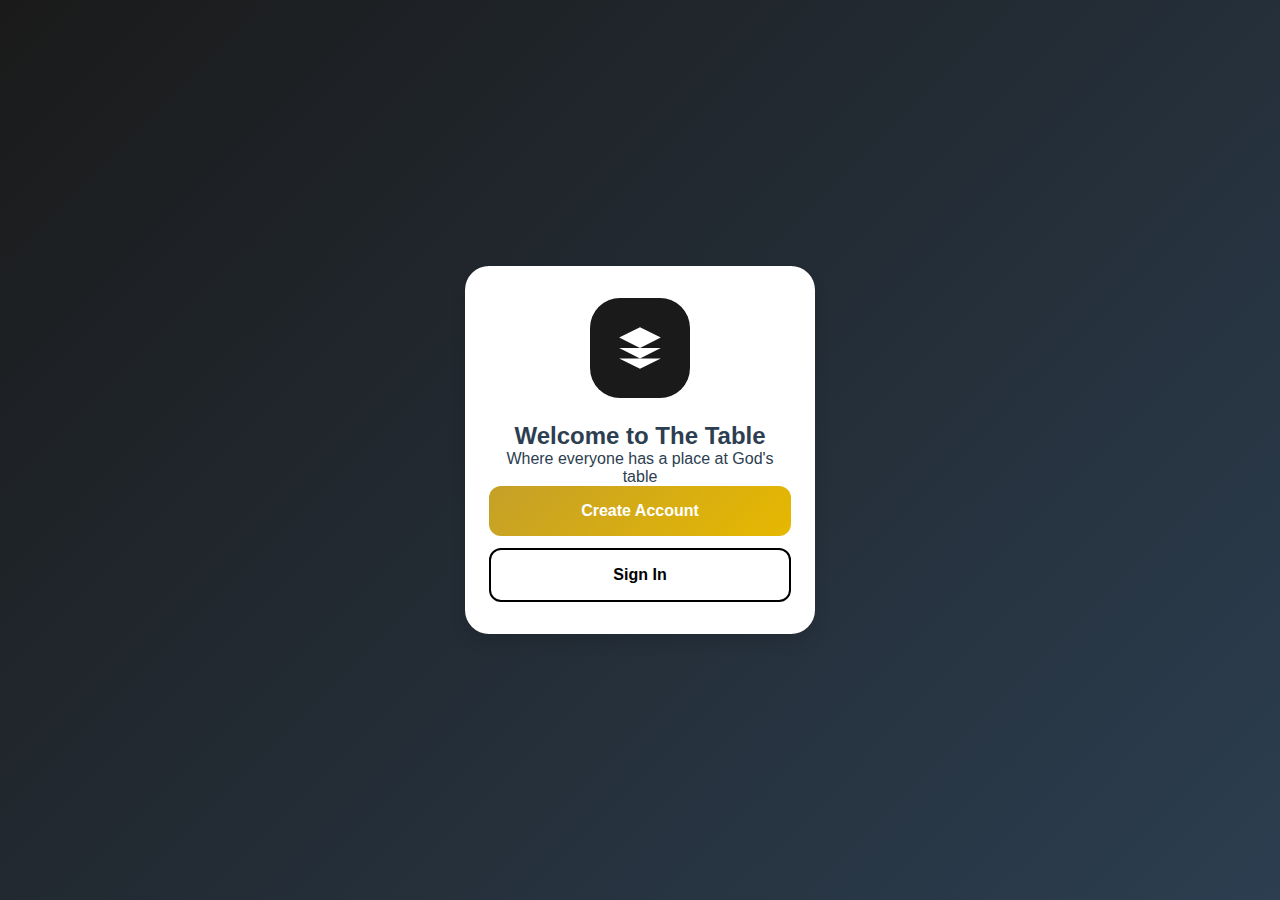
<file: index.html>
<!DOCTYPE html>
<html lang="en">
<head>
    <meta charset="UTF-8">
    <meta name="viewport" content="width=device-width, initial-scale=1.0, maximum-scale=1.0, user-scalable=no, viewport-fit=cover">
    <title>The Table – Church App + Admin</title>
    <style>
        /* ----- RESET & VARIABLES (base from original, extended) ----- */
        * { margin: 0; padding: 0; box-sizing: border-box; }
        :root {
            --primary-black: #1a1a1a;
            --pure-white: #ffffff;
            --accent-gold: #C5A028;
            --accent-teal: #2A9D8F;
            --accent-purple: #9B59B6;
            --accent-coral: #E76F51;
            --accent-sage: #6B9080;
            --soft-gray: #F8F9FA;
            --text-dark: #2C3E50;
            --shadow-sm: 0 2px 4px rgba(0,0,0,0.1);
            --shadow-md: 0 4px 6px rgba(0,0,0,0.1);
            --shadow-lg: 0 10px 15px rgba(0,0,0,0.1);
            --gradient-gold: linear-gradient(135deg, #C5A028, #E6B800);
            --gradient-teal: linear-gradient(135deg, #2A9D8F, #4ECDC4);
            --gradient-purple: linear-gradient(135deg, #9B59B6, #C39BD3);
        }
        body {
            font-family: 'Inter', -apple-system, BlinkMacSystemFont, sans-serif;
            background-color: var(--soft-gray);
            color: var(--text-dark);
            min-height: 100vh;
            width: 100%;
            overflow-x: hidden;
        }
        @import url('https://fonts.googleapis.com/css2?family=Inter:wght@300;400;500;600;700&display=swap');

        /* ========== SPLASH, AUTH MODALS (original style preserved) ========= */
        .splash-overlay {
            position: fixed;
            top: 0; left: 0; right: 0; bottom: 0;
            background: linear-gradient(135deg, var(--primary-black), #2C3E50);
            display: flex;
            justify-content: center;
            align-items: center;
            z-index: 2000;
            transition: opacity 0.5s;
        }
        .splash-content {
            background: var(--pure-white);
            padding: 2rem 1.5rem;
            border-radius: 24px;
            max-width: 350px;
            width: 90%;
            text-align: center;
            box-shadow: var(--shadow-lg);
            animation: fadeInUp 0.6s ease;
        }
        .splash-logo {
            width: 100px; height: 100px;
            background: var(--primary-black);
            border-radius: 30px;
            margin: 0 auto 1.5rem;
            display: flex;
            justify-content: center;
            align-items: center;
            font-size: 2.5rem;
            color: var(--pure-white);
        }
        .splash-buttons { display: flex; gap: 0.8rem; flex-direction: column; }
        .splash-btn {
            width: 100%; padding: 1rem;
            border: none; border-radius: 12px;
            font-size: 1rem; font-weight: 600; cursor: pointer;
        }
        .splash-btn.signup { background: var(--gradient-gold); color: white; }
        .splash-btn.login { background: white; color: black; border: 2px solid black; }

        .auth-modal {
            display: none; position: fixed; top:0;left:0;right:0;bottom:0;
            background: rgba(0,0,0,0.5); backdrop-filter: blur(5px);
            z-index: 2100; justify-content: center; align-items: center;
        }
        .auth-modal.active { display: flex; }
        .auth-content {
            background: white; padding: 2rem 1.5rem; border-radius: 24px;
            max-width: 350px; width: 90%; max-height: 90vh; overflow-y: auto;
        }
        .auth-input {
            width: 100%; padding: 0.9rem; margin-bottom: 0.8rem;
            border: 2px solid #E0E0E0; border-radius: 12px;
        }
        .auth-btn {
            width: 100%; padding: 1rem; background: var(--gradient-gold);
            color: white; border: none; border-radius: 12px; font-weight: 600;
            cursor: pointer;
        }
        .close-btn {
            position: absolute; top: 0.8rem; right: 0.8rem; font-size: 1.8rem;
            color: white; cursor: pointer; background: rgba(0,0,0,0.2);
            width: 36px; height: 36px; border-radius: 50%; display: flex;
            justify-content: center; align-items: center;
        }

        /* main app container */
        .app-container { display: none; min-height: 100vh; }
        .app-container.active { display: block; }

        /* header, nav etc – abbreviated but functional */
        .app-header {
            background: white; box-shadow: var(--shadow-sm);
            padding: 0.8rem 1rem; position: sticky; top: 0; z-index: 100;
        }
        .header-content {
            display: flex; justify-content: space-between; align-items: center;
        }
        .app-logo { display: flex; align-items: center; gap:0.5rem; }
        .app-logo-icon {
            width: 36px; height: 36px; background: black; border-radius: 10px;
            display: flex; justify-content: center; align-items: center;
        }
        .app-logo-icon svg { width:22px; height:22px; fill:white; }
        .user-avatar {
            width:40px; height:40px; background: var(--gradient-gold);
            border-radius: 50%; display: flex; align-items: center; justify-content: center;
            color: white; font-weight: 600; cursor: pointer;
        }

        .bottom-nav {
            background: white; padding: 0.5rem; position: sticky; bottom:0;
            box-shadow: 0 -2px 10px rgba(0,0,0,0.1);
        }
        .nav-items {
            display: flex; justify-content: space-around;
        }
        .nav-item {
            display: flex; flex-direction: column; align-items: center;
            color: var(--text-dark); cursor: pointer; font-size:0.75rem;
        }
        .nav-item.active { background: var(--gradient-gold); color:white; border-radius:20px; padding:0.4rem 0.8rem; }
        .nav-item svg { width:20px; height:20px; fill:currentColor; }

        /* main content sections (original layout kept) */
        .main-content { max-width: 100%; margin: 0 auto; padding:1rem; }
        .welcome-banner {
            background: linear-gradient(135deg, black, #2C3E50);
            padding: 1.8rem 1.5rem; border-radius:20px; color:white;
        }
        .action-buttons { display: flex; gap:0.8rem; flex-wrap:wrap; }
        .primary-btn, .secondary-btn {
            padding:0.8rem 1.2rem; border-radius:25px; font-weight:600;
            border:none; cursor:pointer; display:flex; align-items:center; gap:0.5rem;
        }
        .primary-btn { background: var(--accent-gold); color:white; }
        .secondary-btn { background: rgba(255,255,255,0.2); border:2px solid white; color:white; }

        /* notice board, new-here, etc */
        .notice-board, .new-here-section, .pastor-video {
            border-radius:20px; padding:1.5rem; margin-bottom:1.5rem;
        }
        .notice-board { background: var(--gradient-teal); color:white; }
        .notice-item {
            background: rgba(255,255,255,0.1); border-radius:12px;
            padding:1rem; margin-bottom:0.8rem;
        }
        .new-here-section { background: var(--gradient-gold); color:black; }
        .checkbox-group { margin:1rem 0; }
        .checkbox-label { display:flex; align-items:center; gap:0.8rem; margin-bottom:0.5rem; }

        /* grids */
        .sermons-grid, .projects-grid, .events-grid, .ministry-cards {
            display: grid; grid-template-columns:1fr; gap:1.2rem; margin-bottom:2rem;
        }
        .sermon-card, .project-card, .event-card {
            background: white; border-radius:16px; overflow:hidden; box-shadow:var(--shadow-sm);
        }
        .sermon-image { height:160px; background-size:cover; position:relative; }
        .play-btn, .event-register {
            background: black; color:white; border:none; padding:0.7rem;
            border-radius:8px; cursor:pointer; width:100%; font-weight:500;
        }

        /* ministry pages */
        .ministry-page { display: none; padding:1rem; }
        .ministry-page.active { display: block; }
        .back-btn {
            background: white; border:2px solid black; padding:0.7rem 1.5rem;
            border-radius:25px; cursor:pointer; margin-bottom:1.5rem;
        }

        /* ========== FLOATING ICONS (always bottom, above nav) ========= */
        .floating-icons {
            position: fixed; bottom: 80px; right: 16px;
            display: flex; flex-direction: column; gap: 12px; z-index: 1000;
        }
        .float-icon {
            width: 56px; height: 56px; background: var(--gradient-gold);
            border-radius: 50%; display: flex; align-items: center; justify-content: center;
            box-shadow: var(--shadow-lg); cursor: pointer; border: 2px solid white;
        }
        .float-icon svg { width:28px; height:28px; fill:white; }

        /* ========== NEW HERE POPUP MODAL ========= */
        .newhere-modal {
            display: none; position: fixed; top:0; left:0; right:0; bottom:0;
            background: rgba(0,0,0,0.6); backdrop-filter: blur(6px);
            z-index: 2500; justify-content: center; align-items: center;
        }
        .newhere-modal.active { display: flex; }
        .newhere-content {
            background: white; max-width: 400px; width: 90%; border-radius: 28px;
            padding: 2rem 1.5rem; position: relative;
        }
        .close-newhere {
            position: absolute; top:1rem; right:1.5rem; font-size:2rem; cursor:pointer; color:#888;
        }
        .newhere-field { margin-bottom:1.2rem; }
        .newhere-field label { font-weight:600; display:block; margin-bottom:0.3rem; }
        .newhere-field input { width:100%; padding:0.9rem; border:2px solid #e0e0e0; border-radius:16px; }
        .newhere-checkbox { display:flex; align-items:center; gap:0.8rem; margin:1rem 0; }
        .newhere-submit {
            background: var(--gradient-gold); color:white; border:none; width:100%;
            padding:1rem; border-radius:40px; font-weight:bold; cursor:pointer;
        }

        /* ========== ADMIN PANEL (separate, integrated via toggle) ========= */
        .admin-panel {
            display: none; background: #f1f5f9; min-height: 100vh; padding: 1.5rem;
        }
        .admin-panel.active { display: block; }
        .admin-header {
            display: flex; justify-content: space-between; align-items: center;
            margin-bottom: 2rem; background: white; padding:1rem 2rem; border-radius:60px;
        }
        .admin-tabs {
            display: flex; gap:1rem; flex-wrap:wrap; margin-bottom:2rem;
            background: white; padding:0.8rem; border-radius:50px;
        }
        .admin-tab {
            padding:0.6rem 1.5rem; border-radius:30px; cursor:pointer; font-weight:500;
            background: var(--soft-gray); border:1px solid #ccc;
        }
        .admin-tab.active { background: var(--accent-gold); color:white; }
        .admin-card {
            background: white; border-radius:24px; padding:1.5rem; margin-bottom:1.5rem;
            box-shadow: var(--shadow-sm);
        }
        .admin-row {
            display: flex; align-items: center; gap:1rem; margin-bottom:1rem;
            flex-wrap:wrap;
        }
        .admin-btn {
            background: var(--primary-black); color:white; border:none;
            padding:0.5rem 1.2rem; border-radius:30px; cursor:pointer;
        }
        .admin-input, .admin-textarea {
            width:100%; padding:0.8rem; border:2px solid #e2e8f0; border-radius:16px;
            margin-bottom:1rem;
        }
        .media-preview {
            display: flex; gap:1rem; flex-wrap:wrap; margin:1rem 0;
        }
        .media-item {
            width:100px; height:100px; background:#ddd; border-radius:12px;
            background-size:cover; background-position:center;
        }

        /* reading corner */
        .reading-corner {
            background: white; border-radius:24px; padding:1.5rem; margin:1.5rem 0;
        }
        .reading-grid {
            display: grid; grid-template-columns:1fr 1fr; gap:1rem; margin-top:1rem;
        }
        .reading-item {
            background: var(--soft-gray); padding:1rem; border-radius:18px;
            border-left:5px solid var(--accent-sage); cursor:pointer;
        }

        /* event registration mini modal */
        .event-registration-panel {
            background: var(--soft-gray); border-radius:16px; padding:1rem;
        }
        .attendee-control {
            display: flex; align-items: center; justify-content: space-between;
            margin-bottom:0.8rem;
        }
        .attendee-control button {
            background: var(--accent-gold); border:none; width:36px; height:36px;
            border-radius:50%; font-size:1.4rem; color:white; cursor:pointer;
        }
        .price-tag {
            background: var(--accent-teal); color:white; padding:0.3rem 1rem;
            border-radius:30px; display:inline-block; margin-bottom:0.5rem;
        }

        /* admin notice edit */
        .notice-item[contenteditable="true"] {
            background: rgba(255,255,255,0.3); outline:2px dashed gold; cursor:text;
        }

        @media (min-width:768px) {
            .sermons-grid, .projects-grid, .events-grid { grid-template-columns: repeat(2,1fr); }
            .reading-grid { grid-template-columns: repeat(3,1fr); }
        }
    </style>
</head>
<body>
    <!-- ========== SPLASH SCREEN ========= -->
    <div class="splash-overlay" id="splashOverlay">
        <div class="splash-content">
            <div class="splash-logo">
                <svg viewBox="0 0 24 24" width="50" height="50" fill="white">
                    <path d="M12 2L2 7l10 5 10-5-10-5zM2 17l10 5 10-5M2 12l10 5 10-5"/>
                </svg>
            </div>
            <h2>Welcome to The Table</h2>
            <p>Where everyone has a place at God's table</p>
            <div class="splash-buttons">
                <button class="splash-btn signup" onclick="showSignup()">Create Account</button>
                <button class="splash-btn login" onclick="showLogin()">Sign In</button>
            </div>
        </div>
    </div>

    <!-- ========== AUTH MODALS ========= -->
    <div class="auth-modal" id="signupModal">
        <span class="close-btn" onclick="closeModals()">×</span>
        <div class="auth-content">
            <h2>Join The Table</h2>
            <input type="text" class="auth-input" placeholder="Full Name" id="signupName">
            <input type="email" class="auth-input" placeholder="Email" id="signupEmail">
            <input type="password" class="auth-input" placeholder="Password" id="signupPassword">
            <div class="auth-checkbox"><input type="checkbox" id="contactMe"><label>Contact by prayer team</label></div>
            <div class="auth-checkbox"><input type="checkbox" id="meetPastor"><label>Speak with pastor</label></div>
            <button class="auth-btn" onclick="handleSignup()">Create Account</button>
            <p style="text-align:center;">Already have an account? <a href="#" onclick="switchToLogin()">Sign In</a></p>
        </div>
    </div>
    <div class="auth-modal" id="loginModal">
        <span class="close-btn" onclick="closeModals()">×</span>
        <div class="auth-content">
            <h2>Welcome Back</h2>
            <input type="email" class="auth-input" placeholder="Email" id="loginEmail">
            <input type="password" class="auth-input" placeholder="Password" id="loginPassword">
            <button class="auth-btn" onclick="handleLogin()">Sign In</button>
            <p style="text-align:center;">New here? <a href="#" onclick="switchToSignup()">Create Account</a></p>
        </div>
    </div>

    <!-- ========== FLOATING ICONS (always visible) ========= -->
    <div class="floating-icons">
        <div class="float-icon" onclick="openBibleStudy()" title="Bible Study Chat">
            <svg viewBox="0 0 24 24"><path d="M21 6h-2v2h-2V6h-2V4h2V2h2v2h2v2zm-10 3c1.66 0 3-1.34 3-3s-1.34-3-3-3-3 1.34-3 3 1.34 3 3 3zm0 4c-2.33 0-7 1.17-7 3.5V17h14v-2.5c0-2.33-4.67-3.5-7-3.5z"/></svg>
        </div>
        <div class="float-icon" onclick="openNewHerePopup()" title="New Here?">
            <svg viewBox="0 0 24 24"><path d="M12 2C6.48 2 2 6.48 2 12s4.48 10 10 10 10-4.48 10-10S17.52 2 12 2zm1 15h-2v-2h2v2zm0-4h-2V7h2v6z"/></svg>
        </div>
        <div class="float-icon" onclick="toggleAdminPanel()" title="Admin Portal">
            <svg viewBox="0 0 24 24"><path d="M12 12c-1.1 0-2-.9-2-2s.9-2 2-2 2 .9 2 2-.9 2-2 2zm0 2c-1.66 0-5 1.34-5 4v2h10v-2c0-2.66-3.34-4-5-4z"/></svg>
        </div>
    </div>

    <!-- ========== NEW HERE POPUP ========= -->
    <div class="newhere-modal" id="newhereModal">
        <div class="newhere-content">
            <span class="close-newhere" onclick="closeNewHerePopup()">&times;</span>
            <h2>🙏 New to The Table?</h2>
            <p>We'd love to connect! Share your details.</p>
            <div class="newhere-field"><label>Full name</label><input type="text" id="newhereName"></div>
            <div class="newhere-field"><label>Email / phone</label><input type="text" id="newhereContact"></div>
            <div class="newhere-checkbox"><input type="checkbox" id="newherePrayer"><label>Contact by prayer team</label></div>
            <div class="newhere-checkbox"><input type="checkbox" id="newherePastor"><label>Speak with pastor</label></div>
            <button class="newhere-submit" onclick="submitNewHere()">Connect With Us</button>
        </div>
    </div>

    <!-- ========== EVENT REGISTRATION MINI MODAL ========= -->
    <div class="newhere-modal" id="eventRegisterModal">
        <div class="newhere-content">
            <span class="close-newhere" onclick="closeEventModal()">&times;</span>
            <h3 id="eventModalTitle">Register</h3>
            <div class="event-registration-panel">
                <div id="eventPriceDisplay" class="price-tag">Free</div>
                <div class="attendee-control">
                    <button onclick="changeAttendees(-1)">−</button>
                    <span id="attendeeCount">1</span>
                    <button onclick="changeAttendees(1)">+</button>
                </div>
                <p><strong>Total:</strong> $<span id="totalCost">0</span></p>
                <button class="newhere-submit" onclick="confirmEventRegistration()">Confirm</button>
            </div>
        </div>
    </div>

    <!-- ========== MAIN APP CONTAINER (user side) ========= -->
    <div class="app-container" id="appContainer">
        <header class="app-header">
            <div class="header-content">
                <div class="app-logo">
                    <div class="app-logo-icon"><svg viewBox="0 0 24 24"><path d="M12 2L2 7l10 5 10-5-10-5zM2 17l10 5 10-5M2 12l10 5 10-5"/></svg></div>
                    <span class="app-logo-text">The Table</span>
                </div>
                <div class="user-menu">
                    <div class="user-avatar" id="userAvatar" onclick="showProfileModal()">U</div>
                    <button class="logout-btn" onclick="logout()" style="background:none; border:2px solid black; padding:0.4rem 1rem; border-radius:25px;">Sign Out</button>
                </div>
            </div>
        </header>

        <!-- main home content -->
        <div class="main-content" id="mainContent">
            <div class="welcome-banner">
                <h1>Welcome back, <span id="userName">Friend</span>!</h1>
                <p>Let's grow together in faith.</p>
                <div class="action-buttons">
                    <button class="primary-btn" onclick="openBibleStudy()">📖 Bible Study Chat</button>
                    <button class="secondary-btn" onclick="openNewHerePopup()">❓ New Here?</button>
                </div>
            </div>

            <!-- Notice Board (editable by admin) -->
            <div class="notice-board" id="noticeBoard">
                <h3>📋 Notice Board <span class="notice-edit-tip" onclick="toggleEditMode()">✎ admin edit</span></h3>
                <div class="notice-item">
                    <h4>Wednesday Prayer Meeting</h4>
                    <p>Join us every Wednesday at 7:00 PM</p>
                    <div class="notice-date">Posted: March 15, 2024</div>
                </div>
                <div class="notice-item">
                    <h4>New Bible Study Series</h4>
                    <p>"The Book of Romans" starts Sunday</p>
                    <div class="notice-date">Posted: March 14, 2024</div>
                </div>
                <div class="notice-item">
                    <h4>Food Drive</h4>
                    <p>Bring non-perishable items</p>
                    <div class="notice-date">Posted: March 13, 2024</div>
                </div>
            </div>

            <!-- New Here quick section (original) -->
            <div class="new-here-section">
                <h3>✨ New to The Table?</h3>
                <p>We'd love to connect! Let us know how we can support you.</p>
                <div class="checkbox-group">
                    <label class="checkbox-label"><input type="checkbox" id="prayerTeam"><span>Contacted by prayer team</span></label>
                    <label class="checkbox-label"><input type="checkbox" id="meetPastorNew"><span>Speak with pastor</span></label>
                </div>
                <button class="connect-btn" onclick="connectNewHere()">Connect With Us</button>
            </div>

            <!-- Pastor's video -->
            <div class="pastor-video">
                <h2 class="section-title">🎥 A Word from Pastor</h2>
                <div class="video-container" style="position:relative; padding-bottom:56.25%; height:0;">
                    <iframe src="https://www.youtube.com/embed/dQw4w9WgXcQ" style="position:absolute; top:0; left:0; width:100%; height:100%;" frameborder="0"></iframe>
                </div>
            </div>

            <!-- Upcoming Events -->
            <h2 class="section-title">📅 Upcoming Events</h2>
            <div class="events-grid" id="eventsGrid"></div>

            <!-- Recent Sermons -->
            <h2 class="section-title">🎧 Recent Sermons</h2>
            <div class="sermons-grid" id="sermonsGrid"></div>

            <!-- Recent Projects -->
            <h2 class="section-title">🛠️ Recent Projects</h2>
            <div class="projects-grid" id="projectsGrid"></div>

            <!-- Reading Corner (added) -->
            <div class="reading-corner">
                <h3>📖 Reading Material</h3>
                <div class="reading-grid">
                    <div class="reading-item" onclick="downloadPDF('daily-devotional','Daily Devotional')"><strong>Daily Devotional</strong><br><small>PDF</small></div>
                    <div class="reading-item" onclick="downloadPDF('gospel-of-john','Gospel of John')"><strong>Gospel of John</strong><br><small>e-book</small></div>
                    <div class="reading-item" onclick="playAudio('psalms-audio','Psalms')"><strong>Psalms Audio</strong><br><small>listen</small></div>
                    <div class="reading-item" onclick="window.open('https://www.bible.com','_blank')"><strong>Online Bible</strong><br><small>external</small></div>
                </div>
            </div>
        </div>

        <!-- Ministries page (placeholder) -->
        <div class="ministry-page" id="ministriesPage"><button class="back-btn" onclick="goToHome()">← Back</button><h2>Ministries</h2><div class="ministry-cards">...</div></div>
        <!-- other ministry detail pages would go here, but brevity -->
    </div>

    <!-- ========== ADMIN PORTAL (integrated, hidden by default) ========= -->
    <div class="admin-panel" id="adminPanel">
        <div class="admin-header">
            <h2>🛡️ Admin Portal – The Table</h2>
            <button class="admin-btn" onclick="toggleAdminPanel()">Back to App</button>
        </div>
        <div class="admin-tabs">
            <span class="admin-tab active" onclick="switchAdminTab('notices')">Notices</span>
            <span class="admin-tab" onclick="switchAdminTab('media')">Media Upload</span>
            <span class="admin-tab" onclick="switchAdminTab('members')">Members</span>
            <span class="admin-tab" onclick="switchAdminTab('events')">Events</span>
        </div>

        <!-- Notices admin -->
        <div id="adminNotices" class="admin-card">
            <h3>Edit Notice Board</h3>
            <div id="noticesEditor"></div>
            <button class="admin-btn" onclick="saveNoticesFromAdmin()">Save Changes</button>
        </div>

        <!-- Media upload (direct video/image upload simulation) -->
        <div id="adminMedia" class="admin-card" style="display:none;">
            <h3>Upload Video / Audio / Book</h3>
            <input type="file" id="directVideoUpload" accept="video/*,audio/*,image/*,application/pdf">
            <button class="admin-btn" onclick="uploadMedia()">Upload to App</button>
            <div class="media-preview" id="mediaPreview"></div>
            <p><small>Uploaded files are stored in browser (IndexedDB simulation via localStorage)</small></p>
        </div>

        <!-- Members & auto-welcome -->
        <div id="adminMembers" class="admin-card" style="display:none;">
            <h3>New Members & Connections</h3>
            <div id="memberList"></div>
            <button class="admin-btn" onclick="sendWelcomeMessage()">Send Welcome to All</button>
            <p>✅ Auto-welcome is triggered on signup (stored in admin)</p>
        </div>

        <!-- Event admin -->
        <div id="adminEvents" class="admin-card" style="display:none;">
            <h3>Manage Events (set price, registrations)</h3>
            <div id="eventRegistrationsList"></div>
        </div>
    </div>

    <!-- Bible Study Chat (hidden by default) -->
    <div class="chat-container" id="chatContainer" style="display:none; position:fixed; top:0; left:0; right:0; bottom:0; background:white; z-index:3000; flex-direction:column;">
        <div class="chat-header" style="background:black; color:white; padding:1rem; display:flex; justify-content:space-between;">
            <span>💬 Bible Study Chat</span>
            <button onclick="closeChat()" style="background:white; color:black; border:none; padding:0.3rem 1rem;">Close</button>
        </div>
        <div class="chat-messages" id="chatMessages" style="flex:1; overflow-y:auto; padding:1rem;"></div>
        <div class="chat-input-area" style="display:flex; padding:1rem;">
            <input type="text" id="chatInput" style="flex:1; padding:0.8rem; border-radius:25px; border:2px solid #ccc;">
            <button onclick="sendMessage()" style="background:gold; border:none; padding:0.8rem 1.5rem; border-radius:25px;">Send</button>
        </div>
    </div>

    <script>
        // ---------- GLOBAL DATA & STATE ----------
        let currentUser = JSON.parse(localStorage.getItem('user')) || null;
        let bibleStudyMessages = JSON.parse(localStorage.getItem('bibleStudyMessages')) || [{ id:1, text:"Welcome to Bible Study!", sender:"Pastor", timestamp:new Date().toISOString(), sent:false }];

        // Sample data
        const sermons = [ { id:1, title:"The Power of Unity", date:"March 10", speaker:"Pastor John", image:"https://images.unsplash.com/photo-1476231791107-3ac0e77f5162?w=500" } ];
        const projects = [ { id:1, title:"Children's Renovation", description:"Creating safe space", image:"https://images.unsplash.com/photo-1503919545889-a0f64ad6c9bc?w=500", media:[] } ];
        let events = [ { id:1, title:"Easter Sunday", date:"March 31", time:"9am", location:"Sanctuary", description:"Celebrate", price:0 }, { id:2, title:"Men's Conference", date:"April 15", time:"7pm", location:"Hall", description:"Weekend", price:25 } ];

        // ---------- INIT ----------
        window.onload = function() {
            if (currentUser) {
                document.getElementById('splashOverlay').style.display = 'none';
                document.getElementById('appContainer').classList.add('active');
                updateUserUI();
            }
            loadContent();
            loadNotices();
            loadAdminData();
        };

        function updateUserUI() {
            if (currentUser) {
                document.getElementById('userName').innerText = currentUser.name.split(' ')[0];
                document.getElementById('userAvatar').innerText = currentUser.name.charAt(0).toUpperCase();
            }
        }

        // ---------- AUTH ----------
        function showSignup() { document.getElementById('splashOverlay').style.display='none'; document.getElementById('signupModal').classList.add('active'); }
        function showLogin() { document.getElementById('splashOverlay').style.display='none'; document.getElementById('loginModal').classList.add('active'); }
        function closeModals() { document.getElementById('signupModal').classList.remove('active'); document.getElementById('loginModal').classList.remove('active'); document.getElementById('splashOverlay').style.display='flex'; }
        function switchToLogin() { document.getElementById('signupModal').classList.remove('active'); document.getElementById('loginModal').classList.add('active'); }
        function switchToSignup() { document.getElementById('loginModal').classList.remove('active'); document.getElementById('signupModal').classList.add('active'); }

        function handleSignup() {
            const name = document.getElementById('signupName').value;
            const email = document.getElementById('signupEmail').value;
            if (!name || !email) return alert('fill fields');
            currentUser = { name, email, avatar: null };
            localStorage.setItem('user', JSON.stringify(currentUser));
            // auto welcome message stored
            let welcomes = JSON.parse(localStorage.getItem('adminWelcomeMessages')) || [];
            welcomes.push({ email, name, sent: new Date().toISOString() });
            localStorage.setItem('adminWelcomeMessages', JSON.stringify(welcomes));
            closeModals();
            document.getElementById('appContainer').classList.add('active');
            updateUserUI();
            loadContent();
        }

        function handleLogin() {
            const email = document.getElementById('loginEmail').value;
            if (!email) return alert('enter email');
            currentUser = { name: 'Friend', email };
            localStorage.setItem('user', JSON.stringify(currentUser));
            closeModals();
            document.getElementById('appContainer').classList.add('active');
            updateUserUI();
            loadContent();
        }

        function logout() { localStorage.removeItem('user'); location.reload(); }

        // ---------- CONTENT LOADING ----------
        function loadContent() {
            const eventsGrid = document.getElementById('eventsGrid');
            if (eventsGrid) eventsGrid.innerHTML = events.map(e => `
                <div class="event-card">
                    <h3>${e.title}</h3>
                    <p>${e.date} ${e.time}</p>
                    <button class="event-register" onclick="registerForEvent(${e.id})">Register</button>
                </div>`).join('');
            const sermonsGrid = document.getElementById('sermonsGrid');
            if (sermonsGrid) sermonsGrid.innerHTML = sermons.map(s => `
                <div class="sermon-card"><div class="sermon-image" style="background-image:url(${s.image})"></div><div class="sermon-content"><h4>${s.title}</h4><button class="play-btn" onclick="playSermon(${s.id})">Watch</button></div></div>`).join('');
            const projectsGrid = document.getElementById('projectsGrid');
            if (projectsGrid) projectsGrid.innerHTML = projects.map(p => `<div class="project-card"><div class="project-image" style="background-image:url(${p.image})"></div><div class="project-info"><h3>${p.title}</h3></div></div>`).join('');
        }

        // ---------- NEW HERE POPUP ----------
        function openNewHerePopup() { document.getElementById('newhereModal').classList.add('active'); }
        function closeNewHerePopup() { document.getElementById('newhereModal').classList.remove('active'); }
        function submitNewHere() {
            const name = document.getElementById('newhereName').value || 'Guest';
            const contact = document.getElementById('newhereContact').value || '';
            const prayer = document.getElementById('newherePrayer').checked;
            const pastor = document.getElementById('newherePastor').checked;
            let conn = JSON.parse(localStorage.getItem('newConnections')) || [];
            conn.push({ name, contact, prayer, pastor, timestamp: new Date().toISOString() });
            localStorage.setItem('newConnections', JSON.stringify(conn));
            alert('Thank you! We will be in touch.');
            closeNewHerePopup();
        }
        function connectNewHere() { // original
            document.getElementById('prayerTeam').checked ? alert('prayer team') : null;
        }

        // ---------- NOTICE BOARD ADMIN EDIT ----------
        function toggleEditMode() {
            const items = document.querySelectorAll('.notice-item');
            const isEditable = items[0]?.getAttribute('contenteditable') === 'true';
            items.forEach(i => i.setAttribute('contenteditable', !isEditable));
            if (!isEditable) {
                if (!document.getElementById('saveNoticesBtn')) {
                    const btn = document.createElement('button');
                    btn.id = 'saveNoticesBtn';
                    btn.innerText = '💾 Save';
                    btn.onclick = saveNotices;
                    document.querySelector('.notice-board').appendChild(btn);
                }
            } else document.getElementById('saveNoticesBtn')?.remove();
        }
        function saveNotices() {
            const items = document.querySelectorAll('.notice-item');
            const notices = [];
            items.forEach(i => {
                notices.push({
                    h4: i.querySelector('h4')?.innerText || '',
                    p: i.querySelector('p')?.innerText || '',
                    date: i.querySelector('.notice-date')?.innerText || ''
                });
            });
            localStorage.setItem('noticeBoard', JSON.stringify(notices));
            alert('Notices saved');
            items.forEach(i => i.setAttribute('contenteditable', 'false'));
            document.getElementById('saveNoticesBtn')?.remove();
        }
        function loadNotices() {
            const saved = localStorage.getItem('noticeBoard');
            if (!saved) return;
            const notices = JSON.parse(saved);
            const items = document.querySelectorAll('.notice-item');
            items.forEach((item, idx) => {
                if (notices[idx]) {
                    item.querySelector('h4').innerText = notices[idx].h4;
                    item.querySelector('p').innerText = notices[idx].p;
                    item.querySelector('.notice-date').innerText = notices[idx].date;
                }
            });
        }

        // ---------- EVENT REGISTRATION (attendees + price) ----------
        let currentEvent = null, attendeeCount = 1, eventPrice = 0;
        function registerForEvent(id) {
            const ev = events.find(e => e.id === id);
            if (!ev) return;
            currentEvent = ev;
            attendeeCount = 1;
            eventPrice = ev.price || 0;
            document.getElementById('eventModalTitle').innerText = ev.title;
            document.getElementById('eventPriceDisplay').innerText = eventPrice ? `$${eventPrice} each` : 'Free';
            document.getElementById('attendeeCount').innerText = '1';
            document.getElementById('totalCost').innerText = eventPrice;
            document.getElementById('eventRegisterModal').classList.add('active');
        }
        function changeAttendees(delta) { attendeeCount = Math.max(1, attendeeCount+delta); document.getElementById('attendeeCount').innerText = attendeeCount; document.getElementById('totalCost').innerText = (eventPrice * attendeeCount).toFixed(2); }
        function closeEventModal() { document.getElementById('eventRegisterModal').classList.remove('active'); }
        function confirmEventRegistration() {
            alert(`Registered ${attendeeCount} for ${currentEvent.title}. Total $${eventPrice*attendeeCount}`);
            closeEventModal();
        }

        // ---------- BIBLE STUDY CHAT ----------
        function openBibleStudy() { document.getElementById('chatContainer').style.display = 'flex'; loadMessages(); }
        function closeChat() { document.getElementById('chatContainer').style.display = 'none'; }
        function loadMessages() {
            const div = document.getElementById('chatMessages');
            div.innerHTML = bibleStudyMessages.map(m => `<div class="message"><div class="message-content"><strong>${m.sender}</strong><br>${m.text}</div></div>`).join('');
        }
        function sendMessage() {
            const input = document.getElementById('chatInput');
            if (!input.value.trim()) return;
            bibleStudyMessages.push({ id:Date.now(), text:input.value, sender: currentUser?.name || 'You', timestamp:new Date().toISOString(), sent:true });
            localStorage.setItem('bibleStudyMessages', JSON.stringify(bibleStudyMessages));
            loadMessages(); input.value = '';
        }

        // ---------- ADMIN PANEL TOGGLE & TABS ----------
        function toggleAdminPanel() {
            const panel = document.getElementById('adminPanel');
            const app = document.getElementById('appContainer');
            if (panel.classList.contains('active')) {
                panel.classList.remove('active');
                app.style.display = 'block';
            } else {
                panel.classList.add('active');
                app.style.display = 'none';
                refreshAdminPanels();
            }
        }
        function switchAdminTab(tab) {
            document.querySelectorAll('.admin-card').forEach(c => c.style.display = 'none');
            if (tab === 'notices') document.getElementById('adminNotices').style.display = 'block';
            if (tab === 'media') document.getElementById('adminMedia').style.display = 'block';
            if (tab === 'members') { document.getElementById('adminMembers').style.display = 'block'; loadMemberList(); }
            if (tab === 'events') { document.getElementById('adminEvents').style.display = 'block'; loadEventRegistrations(); }
        }
        function refreshAdminPanels() { switchAdminTab('notices'); }

        function loadMemberList() {
            const list = document.getElementById('memberList');
            const conn = JSON.parse(localStorage.getItem('newConnections')) || [];
            list.innerHTML = conn.map(c => `<div>${c.name} - ${c.contact} prayer:${c.prayer} pastor:${c.pastor}</div>`).join('');
        }
        function sendWelcomeMessage() { alert('Welcome messages sent to all members (simulated)'); }

        // media upload simulation
        function uploadMedia() {
            const file = document.getElementById('directVideoUpload').files[0];
            if (!file) return alert('select file');
            // In real app, store as base64 or blob. Here we just store name in localStorage.
            let media = JSON.parse(localStorage.getItem('uploadedMedia')) || [];
            media.push({ name: file.name, type: file.type, lastModified: file.lastModified });
            localStorage.setItem('uploadedMedia', JSON.stringify(media));
            alert('Uploaded (simulated). In production, file would be stored in app storage.');
        }

        function saveNoticesFromAdmin() { saveNotices(); }

        function loadEventRegistrations() {
            const reg = JSON.parse(localStorage.getItem('eventRegistrations')) || [];
            document.getElementById('eventRegistrationsList').innerHTML = reg.map(r => `<div>${r.eventTitle} - ${r.attendees} ppl - paid $${r.paid}</div>`).join('');
        }

        // misc media functions
        function playSermon(id) { alert('playing sermon (direct video if uploaded)'); }
        function downloadPDF(id, title) { alert(`downloading ${title}`); }
        function playAudio(id, title) { alert(`playing ${title}`); }
        function goToHome() { document.querySelectorAll('.ministry-page').forEach(p=>p.classList.remove('active')); document.getElementById('mainContent').style.display='block'; }

        // expose functions globally
        window.openNewHerePopup = openNewHerePopup; window.closeNewHerePopup = closeNewHerePopup; window.submitNewHere = submitNewHere;
        window.openBibleStudy = openBibleStudy; window.closeChat = closeChat; window.sendMessage = sendMessage;
        window.toggleAdminPanel = toggleAdminPanel; window.switchAdminTab = switchAdminTab; window.saveNoticesFromAdmin = saveNoticesFromAdmin;
        window.uploadMedia = uploadMedia; window.sendWelcomeMessage = sendWelcomeMessage; window.registerForEvent = registerForEvent;
        window.changeAttendees = changeAttendees; window.confirmEventRegistration = confirmEventRegistration; window.closeEventModal = closeEventModal;
        window.toggleEditMode = toggleEditMode; window.saveNotices = saveNotices; window.connectNewHere = connectNewHere;
        window.showSignup = showSignup; window.showLogin = showLogin; window.closeModals = closeModals; window.switchToLogin = switchToLogin;
        window.switchToSignup = switchToSignup; window.handleSignup = handleSignup; window.handleLogin = handleLogin; window.logout = logout;
        window.downloadPDF = downloadPDF; window.playAudio = playAudio; window.playSermon = playSermon; window.goToHome = goToHome;
    </script>
</body>
</html>
</file>
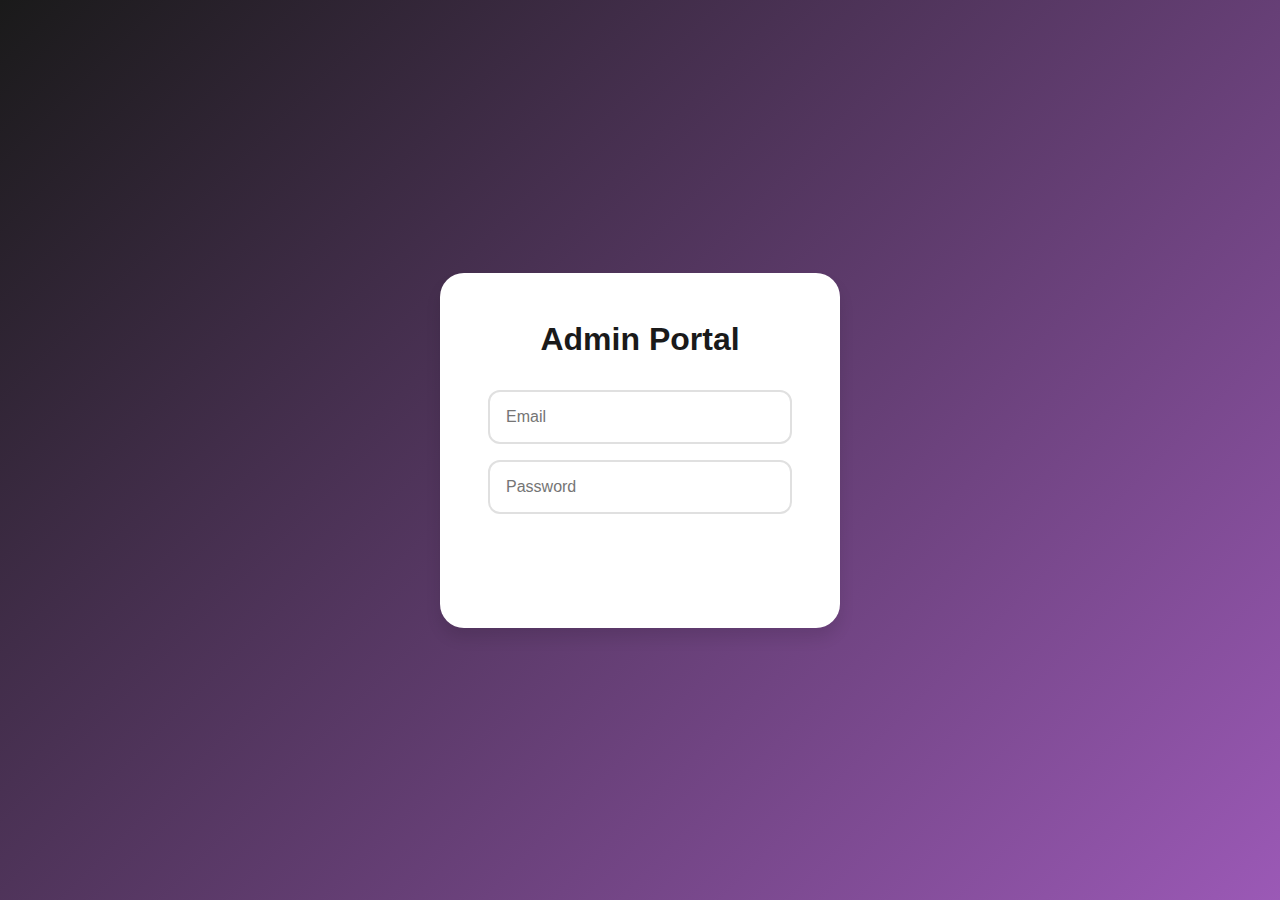
<file: admin.html>
<!DOCTYPE html>
<html lang="en">
<head>
    <meta charset="UTF-8">
    <meta name="viewport" content="width=device-width, initial-scale=1.0">
    <title>The Table - Admin Portal</title>
    <style>
        * {
            margin: 0;
            padding: 0;
            box-sizing: border-box;
        }

        :root {
            --primary-black: #1a1a1a;
            --pure-white: #ffffff;
            --accent-gold: #C5A028;
            --accent-teal: #2A9D8F;
            --accent-purple: #9B59B6;
            --accent-coral: #E76F51;
            --soft-gray: #F8F9FA;
            --text-dark: #2C3E50;
            --shadow-sm: 0 2px 4px rgba(0,0,0,0.1);
            --shadow-md: 0 4px 6px rgba(0,0,0,0.1);
            --shadow-lg: 0 10px 15px rgba(0,0,0,0.1);
        }

        body {
            font-family: 'Inter', -apple-system, sans-serif;
            background-color: var(--soft-gray);
            color: var(--text-dark);
        }

        /* Admin Login */
        .admin-login {
            display: flex;
            justify-content: center;
            align-items: center;
            min-height: 100vh;
            background: linear-gradient(135deg, var(--primary-black), var(--accent-purple));
        }

        .login-box {
            background: var(--pure-white);
            padding: 3rem;
            border-radius: 24px;
            width: 90%;
            max-width: 400px;
            box-shadow: var(--shadow-lg);
        }

        .login-box h1 {
            margin-bottom: 2rem;
            color: var(--primary-black);
            text-align: center;
        }

        .login-box input {
            width: 100%;
            padding: 1rem;
            margin-bottom: 1rem;
            border: 2px solid #E0E0E0;
            border-radius: 12px;
            font-size: 1rem;
        }

        .login-box button {
            width: 100%;
            padding: 1rem;
            background: var(--gradient-gold);
            color: var(--pure-white);
            border: none;
            border-radius: 12px;
            font-size: 1rem;
            font-weight: 600;
            cursor: pointer;
        }

        /* Admin Dashboard */
        .admin-dashboard {
            display: none;
        }

        .admin-dashboard.active {
            display: block;
        }

        .admin-header {
            background: var(--pure-white);
            padding: 1rem 2rem;
            box-shadow: var(--shadow-sm);
            display: flex;
            justify-content: space-between;
            align-items: center;
        }

        .admin-nav {
            background: var(--primary-black);
            padding: 1rem 2rem;
        }

        .admin-nav ul {
            display: flex;
            gap: 2rem;
            list-style: none;
            max-width: 1200px;
            margin: 0 auto;
        }

        .admin-nav a {
            color: var(--pure-white);
            text-decoration: none;
            font-weight: 500;
            padding: 0.5rem 1rem;
            border-radius: 20px;
            transition: background 0.2s;
        }

        .admin-nav a:hover,
        .admin-nav a.active {
            background: var(--accent-gold);
        }

        .admin-content {
            max-width: 1200px;
            margin: 2rem auto;
            padding: 0 2rem;
        }

        /* Cards */
        .admin-card {
            background: var(--pure-white);
            border-radius: 16px;
            padding: 2rem;
            margin-bottom: 2rem;
            box-shadow: var(--shadow-sm);
        }

        .admin-card h2 {
            margin-bottom: 1.5rem;
            color: var(--primary-black);
        }

        /* Tables */
        .admin-table {
            width: 100%;
            border-collapse: collapse;
        }

        .admin-table th,
        .admin-table td {
            padding: 1rem;
            text-align: left;
            border-bottom: 1px solid #E0E0E0;
        }

        .admin-table th {
            background: var(--soft-gray);
            font-weight: 600;
        }

        .admin-table tr:hover {
            background: var(--soft-gray);
        }

        /* Buttons */
        .btn {
            padding: 0.5rem 1rem;
            border: none;
            border-radius: 8px;
            cursor: pointer;
            font-weight: 500;
            transition: all 0.2s;
        }

        .btn-primary {
            background: var(--accent-gold);
            color: var(--pure-white);
        }

        .btn-danger {
            background: var(--accent-coral);
            color: var(--pure-white);
        }

        .btn-edit {
            background: var(--accent-teal);
            color: var(--pure-white);
        }

        /* Forms */
        .form-group {
            margin-bottom: 1.5rem;
        }

        .form-group label {
            display: block;
            margin-bottom: 0.5rem;
            font-weight: 500;
        }

        .form-group input,
        .form-group textarea,
        .form-group select {
            width: 100%;
            padding: 0.8rem;
            border: 2px solid #E0E0E0;
            border-radius: 8px;
            font-size: 1rem;
        }

        .form-group textarea {
            min-height: 100px;
            resize: vertical;
        }

        /* Grid */
        .stats-grid {
            display: grid;
            grid-template-columns: repeat(auto-fit, minmax(200px, 1fr));
            gap: 1.5rem;
            margin-bottom: 2rem;
        }

        .stat-card {
            background: var(--pure-white);
            padding: 1.5rem;
            border-radius: 12px;
            text-align: center;
            box-shadow: var(--shadow-sm);
        }

        .stat-card h3 {
            font-size: 2rem;
            color: var(--accent-gold);
            margin-bottom: 0.5rem;
        }

        /* Messages */
        .message-item {
            background: var(--soft-gray);
            padding: 1rem;
            border-radius: 8px;
            margin-bottom: 1rem;
            cursor: pointer;
        }

        .message-item.unread {
            border-left: 4px solid var(--accent-gold);
        }

        /* Modal */
        .modal {
            display: none;
            position: fixed;
            top: 0;
            left: 0;
            right: 0;
            bottom: 0;
            background: rgba(0,0,0,0.5);
            backdrop-filter: blur(5px);
            z-index: 1000;
            justify-content: center;
            align-items: center;
        }

        .modal.active {
            display: flex;
        }

        .modal-content {
            background: var(--pure-white);
            padding: 2rem;
            border-radius: 16px;
            max-width: 500px;
            width: 90%;
            max-height: 80vh;
            overflow-y: auto;
        }

        /* Responsive */
        @media (max-width: 768px) {
            .admin-nav ul {
                flex-direction: column;
                gap: 0.5rem;
            }
            
            .admin-table {
                display: block;
                overflow-x: auto;
            }
        }
    </style>
</head>
<body>
    <!-- Admin Login -->
    <div class="admin-login" id="adminLogin">
        <div class="login-box">
            <h1>Admin Portal</h1>
            <input type="email" placeholder="Email" id="adminEmail">
            <input type="password" placeholder="Password" id="adminPassword">
            <button onclick="adminLogin()">Access Dashboard</button>
        </div>
    </div>

    <!-- Admin Dashboard -->
    <div class="admin-dashboard" id="adminDashboard">
        <header class="admin-header">
            <h1>The Table - Admin Portal</h1>
            <button class="btn btn-danger" onclick="adminLogout()">Logout</button>
        </header>

        <nav class="admin-nav">
            <ul>
                <li><a href="#" class="active" onclick="showSection('dashboard')">Dashboard</a></li>
                <li><a href="#" onclick="showSection('sermons')">Sermons</a></li>
                <li><a href="#" onclick="showSection('users')">Users</a></li>
                <li><a href="#" onclick="showSection('messages')">Messages</a></li>
                <li><a href="#" onclick="showSection('projects')">Projects</a></li>
                <li><a href="#" onclick="showSection('ministries')">Ministries</a></li>
            </ul>
        </nav>

        <div class="admin-content">
            <!-- Dashboard Section -->
            <div id="dashboardSection">
                <div class="stats-grid">
                    <div class="stat-card">
                        <h3>156</h3>
                        <p>Total Users</p>
                    </div>
                    <div class="stat-card">
                        <h3>24</h3>
                        <p>New This Week</p>
                    </div>
                    <div class="stat-card">
                        <h3>12</h3>
                        <p>Unread Messages</p>
                    </div>
                    <div class="stat-card">
                        <h3>8</h3>
                        <p>New Converts</p>
                    </div>
                </div>

                <div class="admin-card">
                    <h2>Recent Activity</h2>
                    <table class="admin-table">
                        <thead>
                            <tr>
                                <th>User</th>
                                <th>Action</th>
                                <th>Time</th>
                            </tr>
                        </thead>
                        <tbody>
                            <tr>
                                <td>John Doe</td>
                                <td>Joined Church</td>
                                <td>5 mins ago</td>
                            </tr>
                            <tr>
                                <td>Sarah Smith</td>
                                <td>Watched Sermon</td>
                                <td>15 mins ago</td>
                            </tr>
                            <tr>
                                <td>Mike Johnson</td>
                                <td>Sent Message</td>
                                <td>1 hour ago</td>
                            </tr>
                        </tbody>
                    </table>
                </div>
            </div>

            <!-- Sermons Section -->
            <div id="sermonsSection" style="display: none;">
                <div class="admin-card">
                    <div style="display: flex; justify-content: space-between; margin-bottom: 2rem;">
                        <h2>Manage Sermons</h2>
                        <button class="btn btn-primary" onclick="showAddSermonModal()">+ Add New Sermon</button>
                    </div>
                    
                    <table class="admin-table">
                        <thead>
                            <tr>
                                <th>Title</th>
                                <th>Speaker</th>
                                <th>Date</th>
                                <th>Views</th>
                                <th>Actions</th>
                            </tr>
                        </thead>
                        <tbody id="sermonsTable">
                            <tr>
                                <td>The Power of Unity</td>
                                <td>Pastor John</td>
                                <td>2024-03-10</td>
                                <td>234</td>
                                <td>
                                    <button class="btn btn-edit" onclick="editSermon(1)">Edit</button>
                                    <button class="btn btn-danger" onclick="deleteSermon(1)">Delete</button>
                                </td>
                            </tr>
                        </tbody>
                    </table>
                </div>
            </div>

            <!-- Users Section -->
            <div id="usersSection" style="display: none;">
                <div class="admin-card">
                    <h2>Manage Users</h2>
                    <table class="admin-table">
                        <thead>
                            <tr>
                                <th>Name</th>
                                <th>Email</th>
                                <th>Joined</th>
                                <th>Status</th>
                                <th>Actions</th>
                            </tr>
                        </thead>
                        <tbody id="usersTable">
                            <tr>
                                <td>John Doe</td>
                                <td>john@email.com</td>
                                <td>2024-03-01</td>
                                <td>Active</td>
                                <td>
                                    <button class="btn btn-primary" onclick="messageUser(1)">Message</button>
                                    <button class="btn btn-danger" onclick="deleteUser(1)">Delete</button>
                                </td>
                            </tr>
                        </tbody>
                    </table>
                </div>
            </div>

            <!-- Messages Section -->
            <div id="messagesSection" style="display: none;">
                <div class="admin-card">
                    <h2>User Messages</h2>
                    <div id="messagesList"></div>
                </div>
            </div>

            <!-- Projects Section -->
            <div id="projectsSection" style="display: none;">
                <div class="admin-card">
                    <div style="display: flex; justify-content: space-between; margin-bottom: 2rem;">
                        <h2>Manage Projects</h2>
                        <button class="btn btn-primary" onclick="showAddProjectModal()">+ Add New Project</button>
                    </div>
                    
                    <table class="admin-table">
                        <thead>
                            <tr>
                                <th>Project</th>
                                <th>Description</th>
                                <th>Media Files</th>
                                <th>Actions</th>
                            </tr>
                        </thead>
                        <tbody id="projectsTable">
                            <tr>
                                <td>Children's Renovation</td>
                                <td>New children's wing</td>
                                <td>3 files</td>
                                <td>
                                    <button class="btn btn-edit" onclick="editProject(1)">Edit</button>
                                    <button class="btn btn-danger" onclick="deleteProject(1)">Delete</button>
                                </td>
                            </tr>
                        </tbody>
                    </table>
                </div>
            </div>

            <!-- Ministries Section -->
            <div id="ministriesSection" style="display: none;">
                <div class="admin-card">
                    <h2>Ministry Content</h2>
                    
                    <div style="margin-bottom: 2rem;">
                        <h3>Sunday School</h3>
                        <button class="btn btn-primary" onclick="addMaterial('sunday-school')">Add Material</button>
                        <table class="admin-table">
                            <thead>
                                <tr>
                                    <th>Title</th>
                                    <th>Type</th>
                                    <th>Actions</th>
                                </tr>
                            </thead>
                            <tbody>
                                <tr>
                                    <td>The Creation Story</td>
                                    <td>Video</td>
                                    <td>
                                        <button class="btn btn-edit">Edit</button>
                                        <button class="btn btn-danger">Delete</button>
                                    </td>
                                </tr>
                            </tbody>
                        </table>
                    </div>
                </div>
            </div>
        </div>
    </div>

    <!-- Add/Edit Sermon Modal -->
    <div class="modal" id="sermonModal">
        <div class="modal-content">
            <h2 id="sermonModalTitle">Add New Sermon</h2>
            <div class="form-group">
                <label>Title</label>
                <input type="text" id="sermonTitle">
            </div>
            <div class="form-group">
                <label>Speaker</label>
                <input type="text" id="sermonSpeaker">
            </div>
            <div class="form-group">
                <label>Date</label>
                <input type="date" id="sermonDate">
            </div>
            <div class="form-group">
                <label>Video URL</label>
                <input type="url" id="sermonVideo">
            </div>
            <div class="form-group">
                <label>Transcript</label>
                <textarea id="sermonTranscript" placeholder="Paste sermon transcript here..."></textarea>
            </div>
            <div class="form-group">
                <label>Thumbnail Image</label>
                <input type="file" id="sermonImage" accept="image/*">
            </div>
            <button class="btn btn-primary" onclick="saveSermon()">Save Sermon</button>
            <button class="btn btn-danger" onclick="closeModal('sermonModal')">Cancel</button>
        </div>
    </div>

    <!-- Message User Modal -->
    <div class="modal" id="messageModal">
        <div class="modal-content">
            <h2>Send Message</h2>
            <div class="form-group">
                <label>To</label>
                <input type="text" id="messageRecipient" readonly>
            </div>
            <div class="form-group">
                <label>Subject</label>
                <input type="text" id="messageSubject">
            </div>
            <div class="form-group">
                <label>Message</label>
                <textarea id="messageContent" rows="5"></textarea>
            </div>
            <button class="btn btn-primary" onclick="sendAdminMessage()">Send Message</button>
            <button class="btn btn-danger" onclick="closeModal('messageModal')">Cancel</button>
        </div>
    </div>

    <script>
        // Admin state
        let isAdminLoggedIn = false;
        let currentSection = 'dashboard';

        // Admin login
        function adminLogin() {
            const email = document.getElementById('adminEmail').value;
            const password = document.getElementById('adminPassword').value;
            
            // In production, validate against backend
            if (email === 'admin@thetable.church' && password === 'admin123') {
                isAdminLoggedIn = true;
                document.getElementById('adminLogin').style.display = 'none';
                document.getElementById('adminDashboard').classList.add('active');
                loadAdminData();
            } else {
                alert('Invalid credentials');
            }
        }

        function adminLogout() {
            isAdminLoggedIn = false;
            document.getElementById('adminLogin').style.display = 'flex';
            document.getElementById('adminDashboard').classList.remove('active');
        }

        // Show section
        function showSection(section) {
            currentSection = section;
            
            // Update nav
            document.querySelectorAll('.admin-nav a').forEach(link => {
                link.classList.remove('active');
            });
            event.target.classList.add('active');
            
            // Hide all sections
            document.getElementById('dashboardSection').style.display = 'none';
            document.getElementById('sermonsSection').style.display = 'none';
            document.getElementById('usersSection').style.display = 'none';
            document.getElementById('messagesSection').style.display = 'none';
            document.getElementById('projectsSection').style.display = 'none';
            document.getElementById('ministriesSection').style.display = 'none';
            
            // Show selected section
            document.getElementById(section + 'Section').style.display = 'block';
            
            if (section === 'messages') {
                loadMessages();
            }
        }

        // Load admin data
        function loadAdminData() {
            // In production, fetch from backend
            loadMessages();
        }

        // Message functions
        function loadMessages() {
            const messagesList = document.getElementById('messagesList');
            const sampleMessages = [
                { id: 1, from: 'John Doe', subject: 'Prayer Request', message: 'Please pray for my family', read: false },
                { id: 2, from: 'Sarah Smith', subject: 'Question about baptism', message: 'I would like to know more...', read: true },
                { id: 3, from: 'Mike Johnson', subject: 'New Convert', message: 'I gave my life to Christ!', read: false }
            ];
            
            messagesList.innerHTML = sampleMessages.map(msg => `
                <div class="message-item ${!msg.read ? 'unread' : ''}" onclick="viewMessage(${msg.id})">
                    <strong>${msg.from}</strong><br>
                    <small>${msg.subject}</small>
                </div>
            `).join('');
        }

        function viewMessage(id) {
            alert(`Viewing message ${id}`);
            // In production, open message detail
        }

        function messageUser(userId) {
            document.getElementById('messageRecipient').value = `User ${userId}`;
            document.getElementById('messageModal').classList.add('active');
        }

        function sendAdminMessage() {
            const recipient = document.getElementById('messageRecipient').value;
            const subject = document.getElementById('messageSubject').value;
            const content = document.getElementById('messageContent').value;
            
            alert(`Message sent to ${recipient}`);
            closeModal('messageModal');
        }

        // Sermon functions
        function showAddSermonModal() {
            document.getElementById('sermonModalTitle').textContent = 'Add New Sermon';
            document.getElementById('sermonTitle').value = '';
            document.getElementById('sermonSpeaker').value = '';
            document.getElementById('sermonDate').value = '';
            document.getElementById('sermonVideo').value = '';
            document.getElementById('sermonTranscript').value = '';
            document.getElementById('sermonModal').classList.add('active');
        }

        function editSermon(id) {
            document.getElementById('sermonModalTitle').textContent = 'Edit Sermon';
            // Load sermon data
            document.getElementById('sermonModal').classList.add('active');
        }

        function saveSermon() {
            const title = document.getElementById('sermonTitle').value;
            const speaker = document.getElementById('sermonSpeaker').value;
            const date = document.getElementById('sermonDate').value;
            const video = document.getElementById('sermonVideo').value;
            const transcript = document.getElementById('sermonTranscript').value;
            
            alert(`Sermon "${title}" saved successfully`);
            closeModal('sermonModal');
        }

        function deleteSermon(id) {
            if (confirm('Are you sure you want to delete this sermon?')) {
                alert(`Sermon ${id} deleted`);
            }
        }

        // User functions
        function deleteUser(id) {
            if (confirm('Are you sure you want to delete this user? This action cannot be undone.')) {
                alert(`User ${id} has been deleted`);
            }
        }

        // Project functions
        function showAddProjectModal() {
            alert('Add project modal would open here');
        }

        function editProject(id) {
            alert(`Editing project ${id}`);
        }

        function deleteProject(id) {
            if (confirm('Delete this project?')) {
                alert(`Project ${id} deleted`);
            }
        }

        // Ministry functions
        function addMaterial(ministry) {
            alert(`Adding material to ${ministry}`);
        }

        // Modal functions
        function closeModal(modalId) {
            document.getElementById(modalId).classList.remove('active');
        }

        // Close modal when clicking outside
        window.onclick = function(event) {
            if (event.target.classList.contains('modal')) {
                event.target.classList.remove('active');
            }
        }
    </script>
</body>
</html>
</file>
